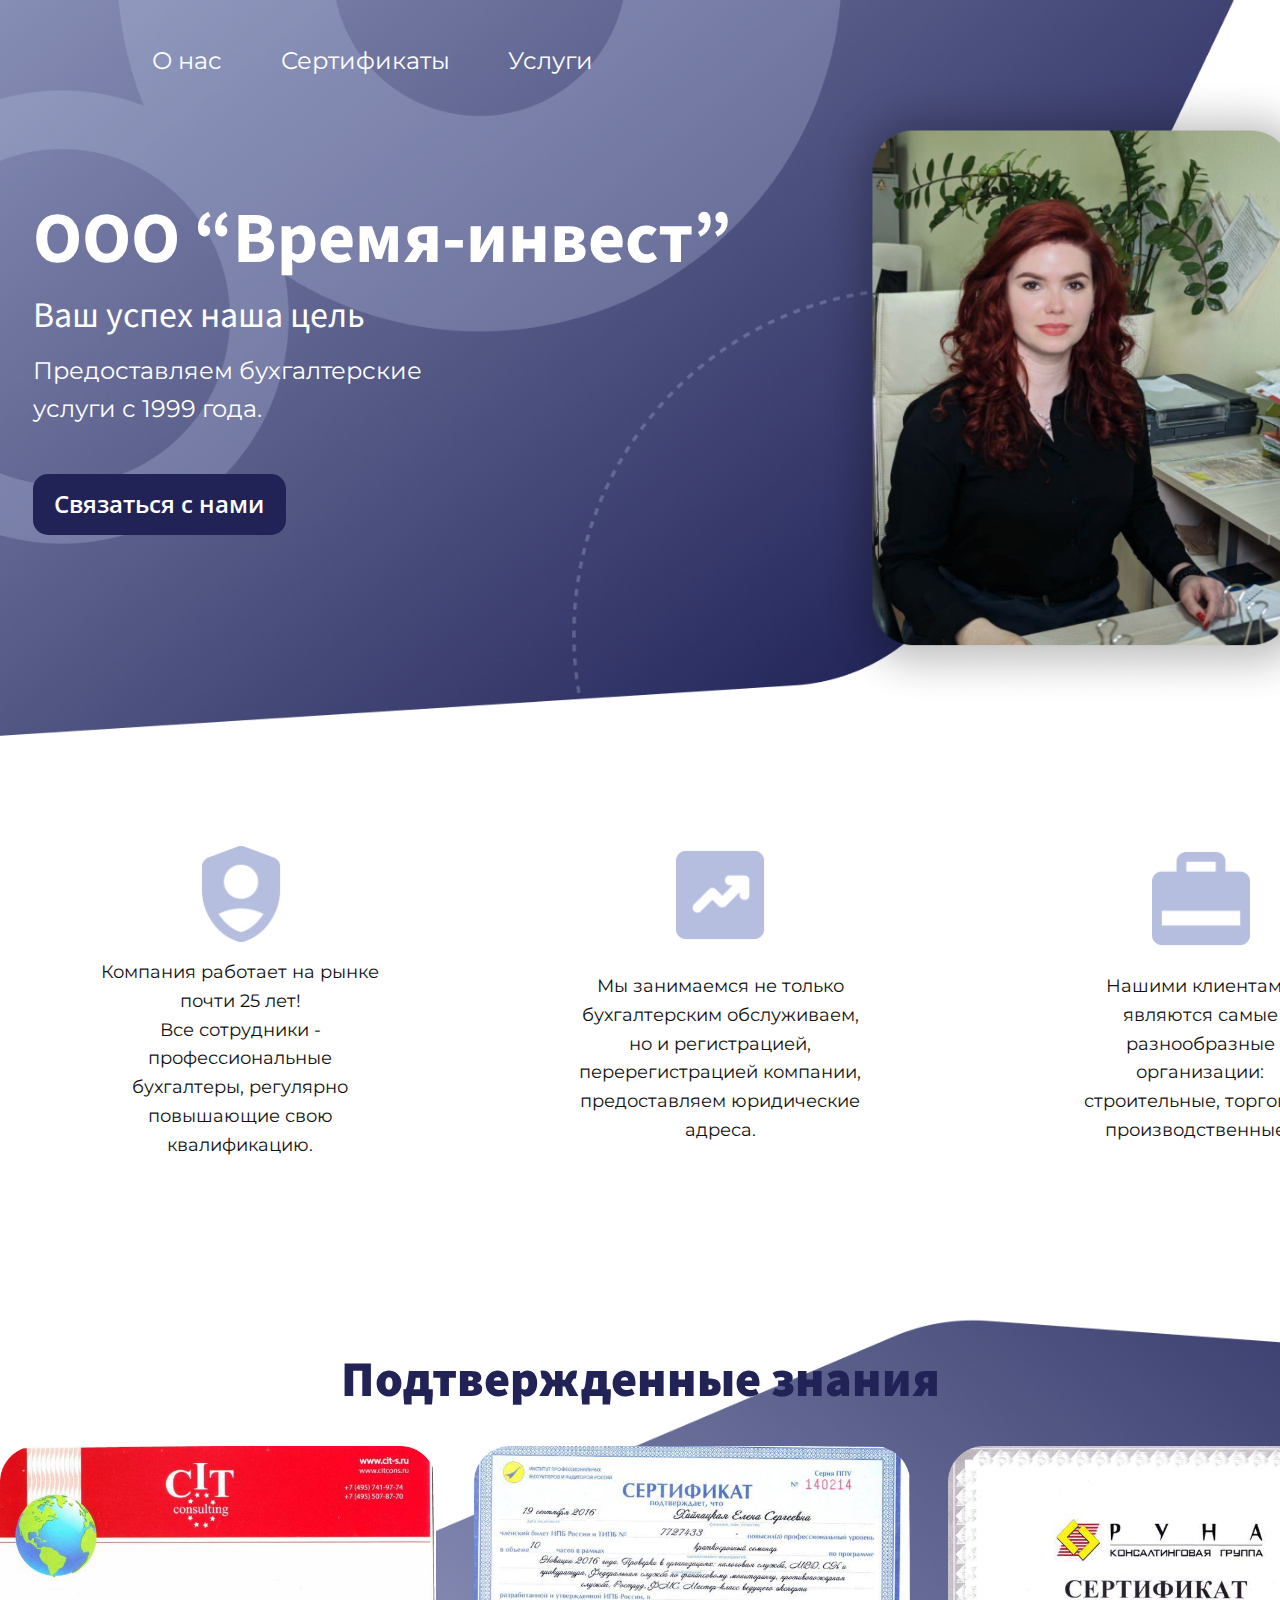
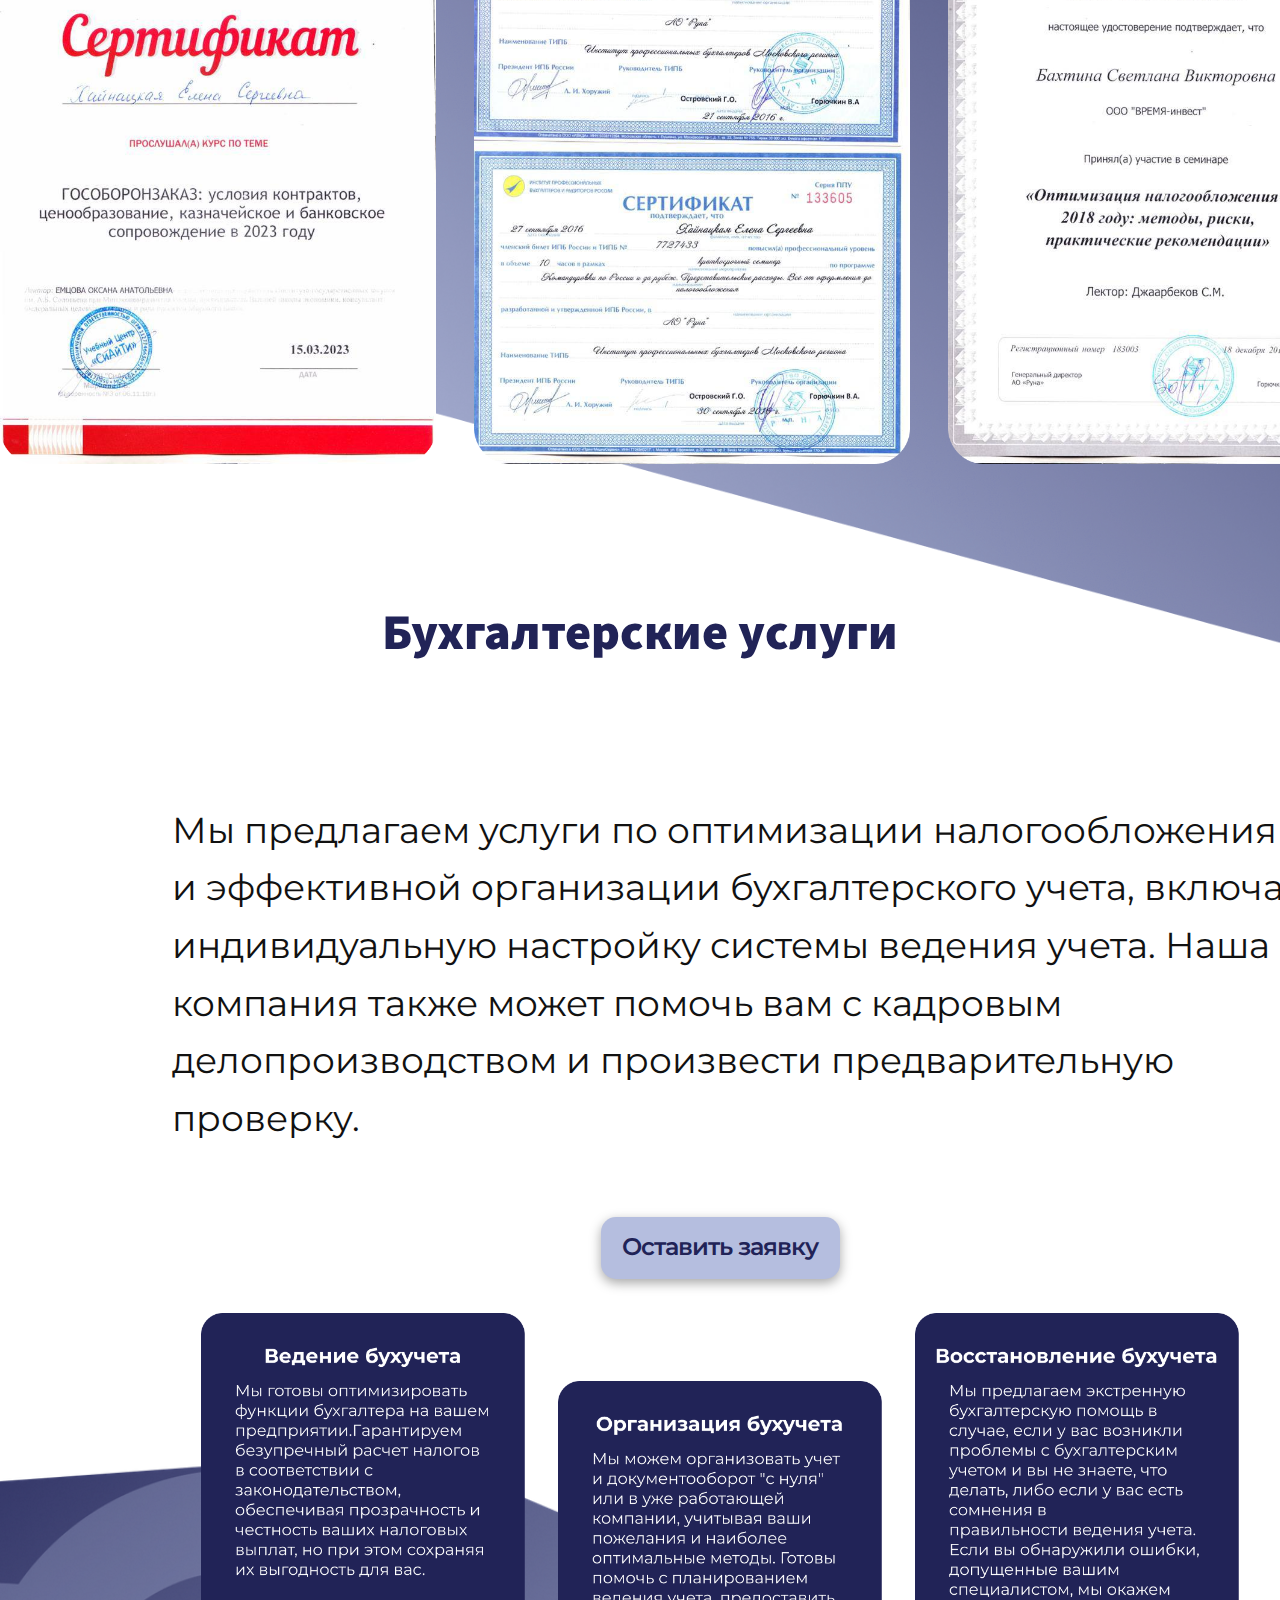
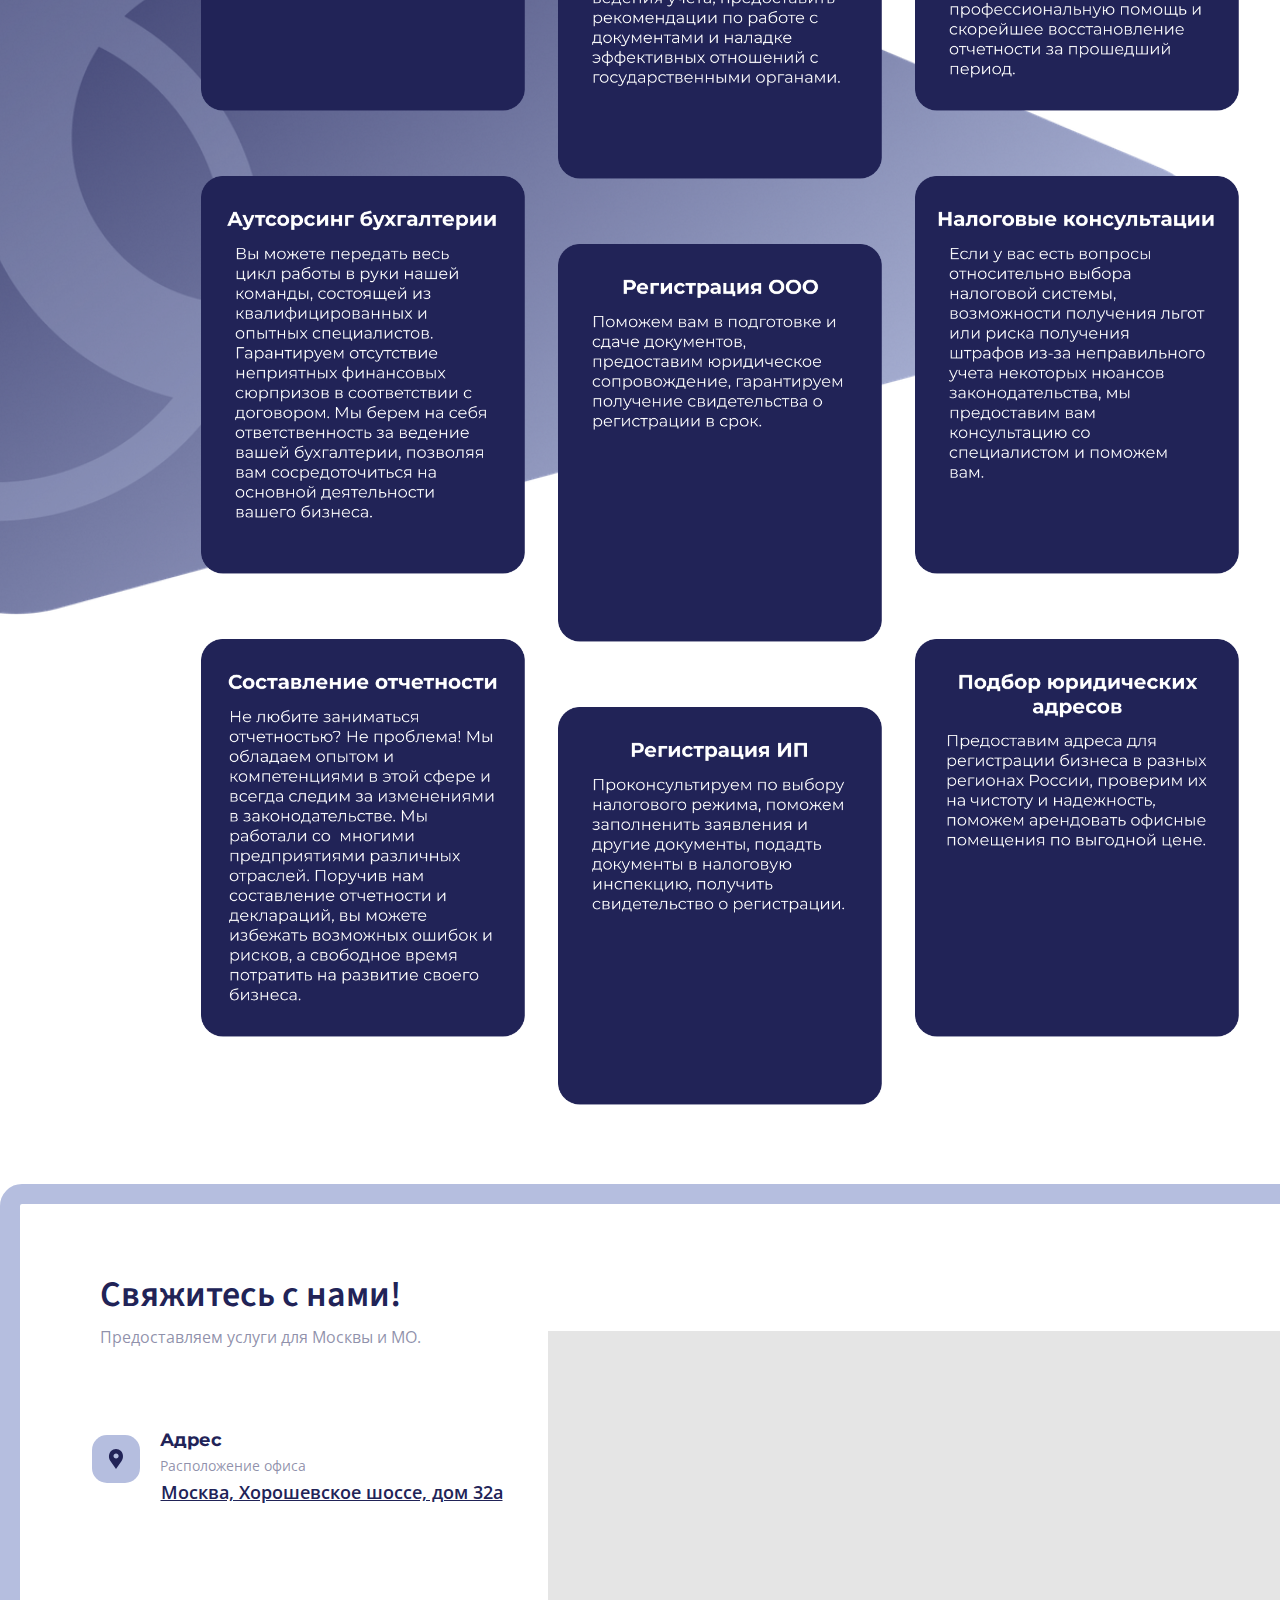
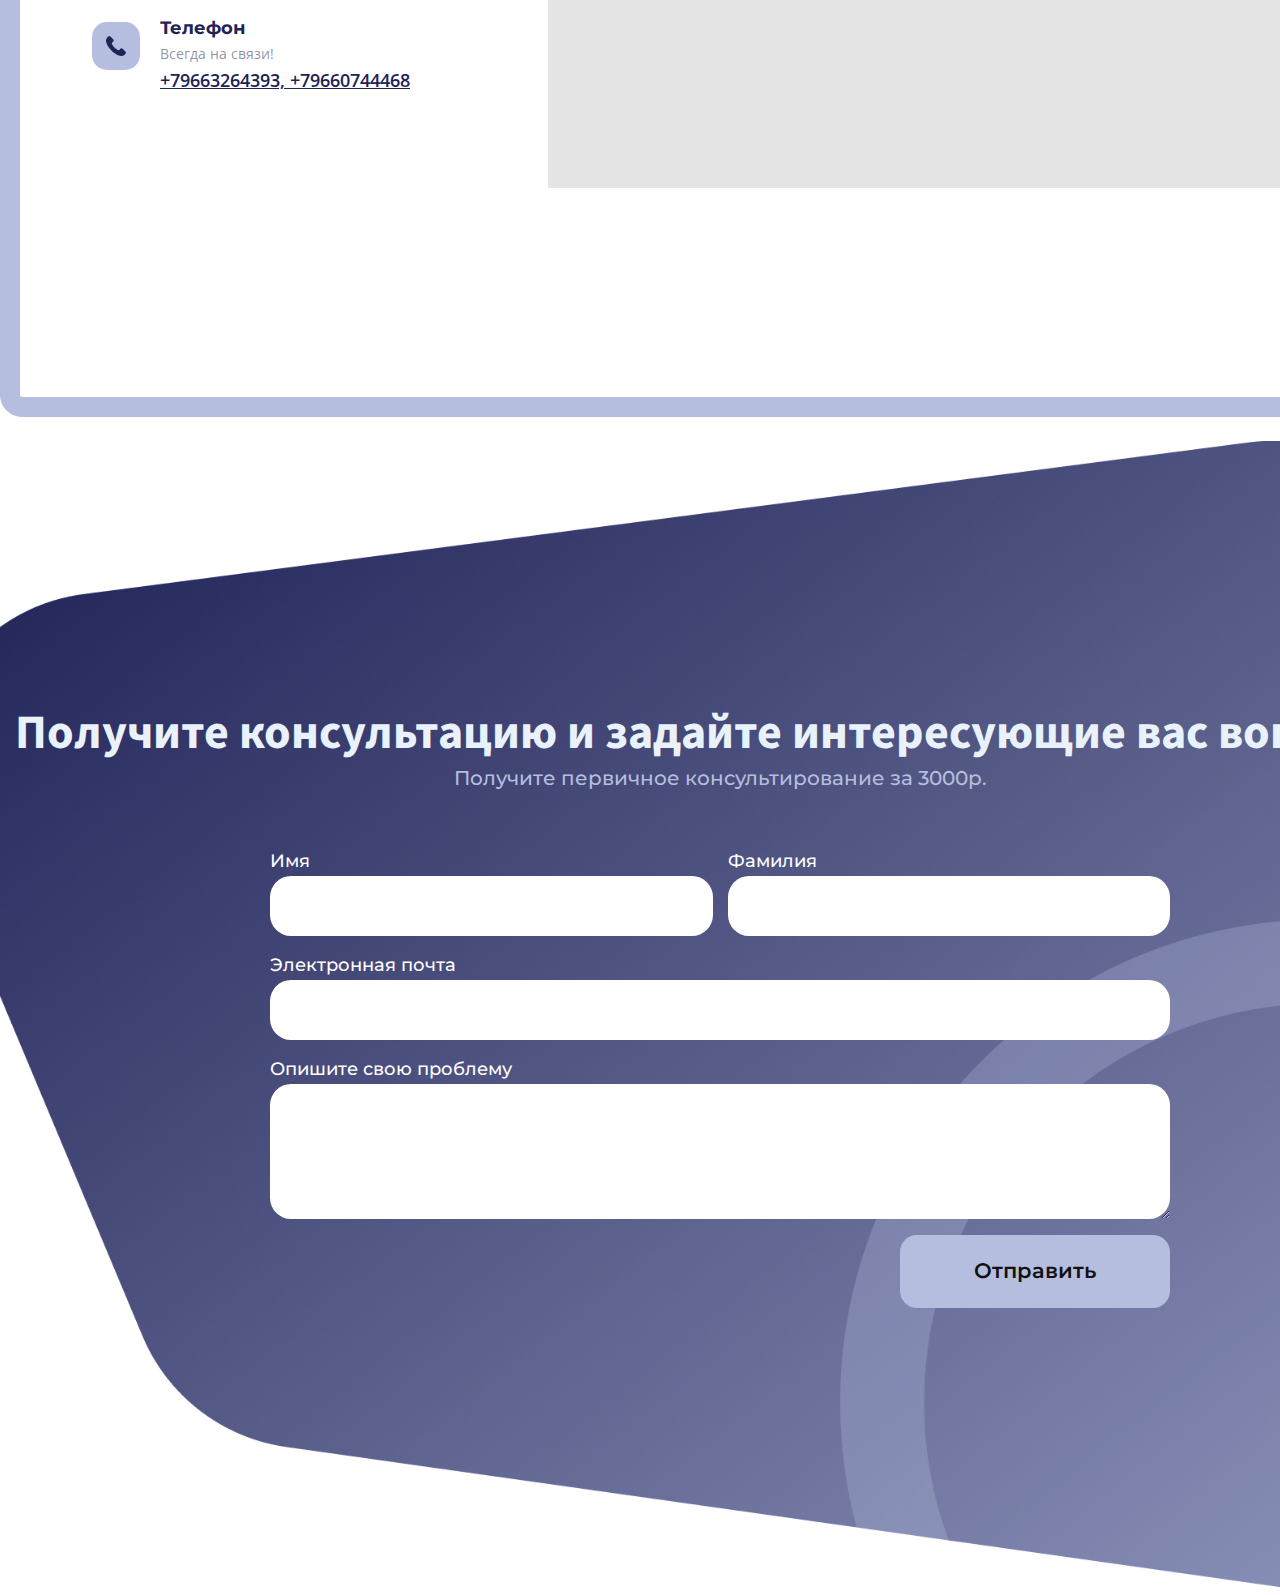
<file: index.html>
<!DOCTYPE html>
<html style="font-size: 16px;" lang="ru"><head>
    <meta name="viewport" content="width=device-width, initial-scale=1.0">
    <meta charset="utf-8">
    <meta name="keywords" content="INTUITIVE">
    <meta name="description" content="">
    <title>ООО  “Время-инвест”</title>
    <link rel="stylesheet" href="nicepage.css" media="screen">
<link rel="stylesheet" href="ООО--“Время-инвест”.css" media="screen">
    <script class="u-script" type="text/javascript" src="jquery.js" defer=""></script>
    <script class="u-script" type="text/javascript" src="nicepage.js" defer=""></script>
    <meta name="generator" content="Nicepage 5.11.4, nicepage.com">
    <meta name="referrer" content="origin">
    <link id="u-theme-google-font" rel="stylesheet" href="https://fonts.googleapis.com/css?family=Roboto:100,100i,300,300i,400,400i,500,500i,700,700i,900,900i|Open+Sans:300,300i,400,400i,500,500i,600,600i,700,700i,800,800i">
    <link id="u-page-google-font" rel="stylesheet" href="https://fonts.googleapis.com/css?family=Source+Sans+Pro:200,200i,300,300i,400,400i,600,600i,700,700i,900,900i|Montserrat:100,100i,200,200i,300,300i,400,400i,500,500i,600,600i,700,700i,800,800i,900,900i">
    
    
    
    
    
    
    <script type="application/ld+json">{
		"@context": "http://schema.org",
		"@type": "Organization",
		"name": ""
}</script>
    <meta name="theme-color" content="#478ac9">
    <meta property="og:title" content="ООО  “Время-инвест”">
    <meta property="og:type" content="website">
  <meta data-intl-tel-input-cdn-path="intlTelInput/"></head>
  <body data-home-page="ООО--“Время-инвест”.html" data-home-page-title="ООО  “Время-инвест”" class="u-body u-overlap u-overlap-transparent u-xl-mode" data-lang="ru"><header class="u-clearfix u-header u-valign-middle-xs" id="sec-06a3"><div class="u-clearfix u-sheet u-sheet-1">
        <p class="u-align-center u-text u-text-body-alt-color u-text-default u-text-1">
          <a class="u-active-none u-border-none u-btn u-button-link u-button-style u-custom-font u-font-montserrat u-hover-none u-none u-text-body-alt-color u-btn-1" data-href="ООО--“Время-инвест”.html#sec-7e02">Сертификаты</a>
        </p>
        <p class="u-align-center u-text u-text-body-alt-color u-text-default u-text-2">
          <a class="u-active-none u-border-none u-btn u-button-link u-button-style u-custom-font u-font-montserrat u-hover-none u-none u-text-body-alt-color u-btn-2" data-href="ООО--“Время-инвест”.html#sec-7119">О нас</a>
        </p>
        <p class="u-align-center u-text u-text-body-alt-color u-text-default u-text-3">
          <a class="u-active-none u-border-none u-btn u-button-link u-button-style u-custom-font u-font-montserrat u-hover-none u-none u-text-white u-btn-3" data-href="ООО--“Время-инвест”.html#sec-0be7">Услуги</a>
        </p>
      </div></header>
    <section class="u-clearfix u-image u-section-1" id="sec-3e13" data-image-width="1920" data-image-height="860">
      <div class="u-clearfix u-sheet u-sheet-1">
        <div class="u-align-center u-clearfix u-expanded-width-lg u-expanded-width-md u-expanded-width-sm u-expanded-width-xs u-gutter-0 u-layout-wrap u-layout-wrap-1">
          <div class="u-layout">
            <div class="u-layout-row">
              <div class="u-container-style u-layout-cell u-size-34 u-layout-cell-1">
                <div class="u-container-layout u-valign-middle-xl u-valign-top-sm u-container-layout-1">
                  <div class="u-clearfix u-container-align-center-xs u-group-elements u-group-elements-1">
                    <p class="u-align-center-xs u-align-left-lg u-align-left-md u-align-left-sm u-align-left-xl u-custom-font u-font-source-sans-pro u-text u-text-body-alt-color u-text-1"> ООО  “Время-​инвест”</p>
                    <p class="u-align-center-xs u-align-left-lg u-align-left-md u-align-left-sm u-align-left-xl u-custom-font u-font-source-sans-pro u-text u-text-body-alt-color u-text-2">Ваш успех наша цель</p>
                    <h1 class="u-align-center-xs u-align-left-lg u-align-left-md u-align-left-sm u-align-left-xl u-custom-font u-font-montserrat u-text u-text-body-alt-color u-text-3"> Предоставляем&nbsp;бухгалтерские услуги с 1999 года.</h1>
                    <a href="ООО--“Время-инвест”.html#sec-3b2f" class="u-align-center-xs u-align-left-lg u-align-left-md u-align-left-sm u-align-left-xl u-border-none u-btn u-btn-round u-button-style u-custom-color-1 u-radius-15 u-btn-1"> Связаться с нами</a>
                  </div>
                </div>
              </div>
              <div class="u-container-style u-layout-cell u-size-26 u-layout-cell-2">
                <div class="u-container-layout u-container-layout-2">
                  <img class="u-align-center-lg u-align-center-md u-align-center-sm u-align-center-xs u-expanded-width-sm u-expanded-width-xs u-hidden-sm u-hidden-xs u-image u-image-default u-image-1" src="images/Group134.png" alt="" data-image-width="761" data-image-height="686">
                </div>
              </div>
            </div>
          </div>
        </div>
      </div>
    </section>
    <section class="u-clearfix u-section-2" id="sec-7119">
      <div class="u-clearfix u-sheet u-valign-middle-lg u-valign-middle-md u-valign-middle-sm u-valign-middle-xs u-sheet-1">
        <div class="u-clearfix u-expanded-width-lg u-expanded-width-md u-expanded-width-sm u-expanded-width-xs u-layout-wrap u-layout-wrap-1">
          <div class="u-layout">
            <div class="u-layout-row">
              <div class="u-container-style u-layout-cell u-size-20 u-layout-cell-1">
                <div class="u-container-layout u-valign-bottom-lg u-valign-bottom-md u-valign-bottom-sm u-valign-bottom-xs u-container-layout-1">
                  <img class="u-align-center u-image u-image-default u-preserve-proportions u-image-1" src="images/Group114.png" alt="" data-image-width="150" data-image-height="150">
                  <p class="u-align-center u-custom-font u-custom-item u-font-montserrat u-text u-text-1"> Компания работает на рынке почти 25 лет! <br>Все сотрудники - профессиональные бухгалтеры, регулярно повышающие свою квалификацию.
                  </p>
                </div>
              </div>
              <div class="u-container-style u-layout-cell u-size-20 u-layout-cell-2">
                <div class="u-container-layout u-valign-bottom-lg u-valign-top-md u-valign-top-sm u-valign-top-xs u-container-layout-2">
                  <img class="u-align-center u-image u-image-default u-preserve-proportions u-image-2" src="images/Group113.png" alt="" data-image-width="150" data-image-height="150">
                  <p class="u-align-center u-custom-font u-custom-item u-font-montserrat u-text u-text-2"> Мы занимаемся не только бухгалтерским обслуживаем, но и регистрацией, перерегистрацией компании, предоставляем юридические адреса.</p>
                </div>
              </div>
              <div class="u-container-style u-layout-cell u-size-20 u-layout-cell-3">
                <div class="u-container-layout u-valign-top-md u-valign-top-sm u-valign-top-xs u-container-layout-3">
                  <img class="u-align-center u-image u-image-default u-preserve-proportions u-image-3" src="images/Group112.png" alt="" data-image-width="150" data-image-height="150">
                  <p class="u-align-center u-custom-font u-custom-item u-font-montserrat u-text u-text-3"> Нашими клиентами являются самые разнообразные организации: строительные, торговые, производственные.&nbsp;</p>
                </div>
              </div>
            </div>
          </div>
        </div>
      </div>
    </section>
    <section class="u-clearfix u-image u-valign-bottom-lg u-valign-bottom-md u-valign-bottom-sm u-valign-bottom-xl u-section-3" id="sec-7e02" data-image-width="1920" data-image-height="1077">
      <p class="u-align-center u-custom-font u-font-source-sans-pro u-text u-text-custom-color-1 u-text-default u-text-1"> Подтвержденные знания</p>
      <div class="u-gallery u-layout-horizontal u-no-transition u-show-text-none u-width-fixed u-gallery-1" id="carousel-b4fa">
        <div class="u-gallery-inner u-gallery-inner-1" role="listbox"><div class="u-gallery-item u-shape-rectangle u-gallery-item-1"><div class="u-back-slide" data-image-width="724" data-image-height="1024"><img class="u-back-image u-back-image-1" src="images/msg904025805-202514new.png">
</div><div class="u-align-center u-container-align-center u-over-slide u-over-slide-1"></div>
</div><div class="u-gallery-item u-shape-rectangle u-gallery-item-2"><div class="u-back-slide" data-image-width="724" data-image-height="1024"><img class="u-back-image u-back-image-2" src="images/msg904025805-202513new.png">
</div><div class="u-align-center u-container-align-center u-over-slide u-over-slide-2"></div>
</div><div class="u-gallery-item u-shape-rectangle u-gallery-item-3"><div class="u-back-slide" data-image-width="724" data-image-height="1024"><img class="u-back-image u-back-image-3" src="images/msg904025805-202519new.png">
</div><div class="u-align-center u-container-align-center u-over-slide u-over-slide-3"></div>
</div><div class="u-gallery-item u-shape-rectangle u-gallery-item-4"><div class="u-back-slide" data-image-width="724" data-image-height="1024"><img class="u-back-image u-back-image-4" src="images/msg904025805-202517new.png">
</div><div class="u-align-center u-container-align-center u-over-slide u-over-slide-4"></div>
</div><div class="u-gallery-item u-shape-rectangle u-gallery-item-5"><div class="u-back-slide" data-image-width="724" data-image-height="1024"><img class="u-back-image u-back-image-5" src="images/msg904025805-202516new.png">
</div><div class="u-align-center u-container-align-center u-over-slide u-over-slide-5"></div>
</div><div class="u-gallery-item u-shape-rectangle u-gallery-item-6"><div class="u-back-slide" data-image-width="724" data-image-height="1024"><img class="u-back-image u-back-image-6" src="images/msg904025805-202515new.png">
</div><div class="u-align-center u-container-align-center u-over-slide u-over-slide-6"></div>
</div><div class="u-gallery-item u-shape-rectangle u-gallery-item-7"><div class="u-back-slide" data-image-width="724" data-image-height="1024"><img class="u-back-image u-back-image-7" src="images/msg904025805-202518new.png">
</div><div class="u-align-center u-container-align-center u-over-slide u-over-slide-7"></div>
</div></div>
        <a class="u-absolute-vcenter u-gallery-nav u-gallery-nav-prev u-opacity u-opacity-70 u-spacing-10 u-text-body-color u-gallery-nav-1" href="#" role="button">
          <span aria-hidden="true">
            <svg viewBox="0 0 256 256"><g><polygon points="207.093,30.187 176.907,0 48.907,128 176.907,256 207.093,225.813 109.28,128"></polygon>
</g></svg>
          </span>
          <span class="sr-only">
            <svg viewBox="0 0 256 256"><g><polygon points="207.093,30.187 176.907,0 48.907,128 176.907,256 207.093,225.813 109.28,128"></polygon>
</g></svg>
          </span>
        </a>
        <a class="u-absolute-vcenter u-gallery-nav u-gallery-nav-next u-opacity u-opacity-70 u-spacing-10 u-text-body-color u-gallery-nav-2" href="#" role="button">
          <span aria-hidden="true">
            <svg viewBox="0 0 306 306"><g id="chevron-right"><polygon points="94.35,0 58.65,35.7 175.95,153 58.65,270.3 94.35,306 247.35,153"></polygon>
</g></svg>
          </span>
          <span class="sr-only">
            <svg viewBox="0 0 306 306"><g id="chevron-right"><polygon points="94.35,0 58.65,35.7 175.95,153 58.65,270.3 94.35,306 247.35,153"></polygon>
</g></svg>
          </span>
        </a>
      </div>
      <div class="u-gallery-item u-gallery-item-8">
        <div class="u-back-slide" data-image-width="1920" data-image-height="1506"></div>
        <div class="u-align-center u-container-align-center u-over-slide u-over-slide-8"></div>
      </div>
      <p class="u-align-center u-custom-font u-font-source-sans-pro u-text u-text-custom-color-1 u-text-default u-text-2"> Бухгалтерские услуги</p>
    </section>
    <section class="u-clearfix u-image u-section-4" id="sec-0be7" data-image-width="1920" data-image-height="2856">
      <div class="u-clearfix u-sheet u-sheet-1">
        <p class="u-align-left u-custom-font u-font-montserrat u-text u-text-1"> Мы предлагаем услуги по оптимизации налогообложения и эффективной организации бухгалтерского учета, включая индивидуальную настройку системы ведения учета. Наша компания также может помочь вам с кадровым делопроизводством и произвести предварительную проверку.</p>
        <a href="ООО--“Время-инвест”.html#sec-8594" class="u-align-left u-border-none u-btn u-btn-round u-button-style u-custom-color-5 u-custom-font u-font-montserrat u-radius-15 u-text-custom-color-4 u-btn-1">Оставить заявку</a>
        <div class="u-expanded-width-xs u-gallery u-layout-grid u-lightbox u-no-transition u-show-text-none u-gallery-1">
          <div class="u-gallery-inner u-gallery-inner-1">
            <div class="u-gallery-item">
              <div class="u-back-slide" data-image-width="554" data-image-height="681">
                <img class="u-back-image u-expanded" src="images/Group1341.png">
              </div>
              <div class="u-over-slide u-shading u-over-slide-1"></div>
            </div>
            <div class="u-gallery-item">
              <div class="u-back-slide" data-image-width="554" data-image-height="681">
                <img class="u-back-image u-expanded" src="images/Group1352.png">
              </div>
              <div class="u-over-slide u-shading u-over-slide-2"></div>
            </div>
            <div class="u-gallery-item">
              <div class="u-back-slide" data-image-width="554" data-image-height="681">
                <img class="u-back-image u-expanded" src="images/Group136.png">
              </div>
              <div class="u-over-slide u-shading u-over-slide-3"></div>
            </div>
          </div>
        </div>
        <div class="u-expanded-width-xs u-gallery u-layout-grid u-lightbox u-no-transition u-show-text-none u-gallery-2">
          <div class="u-gallery-inner u-gallery-inner-2">
            <div class="u-gallery-item">
              <div class="u-back-slide" data-image-width="554" data-image-height="681">
                <img class="u-back-image u-expanded" src="images/Group1311.png">
              </div>
              <div class="u-over-slide u-shading u-over-slide-4"></div>
            </div>
            <div class="u-gallery-item">
              <div class="u-back-slide" data-image-width="554" data-image-height="681">
                <img class="u-back-image u-expanded" src="images/Group132.png">
              </div>
              <div class="u-over-slide u-shading u-over-slide-5"></div>
            </div>
            <div class="u-gallery-item">
              <div class="u-back-slide" data-image-width="554" data-image-height="681">
                <img class="u-back-image u-expanded" src="images/Group1331.png">
              </div>
              <div class="u-over-slide u-shading u-over-slide-6"></div>
            </div>
          </div>
        </div>
        <div class="u-expanded-width-xs u-gallery u-layout-grid u-lightbox u-no-transition u-show-text-none u-gallery-3">
          <div class="u-gallery-inner u-gallery-inner-3">
            <div class="u-gallery-item">
              <div class="u-back-slide" data-image-width="554" data-image-height="681">
                <img class="u-back-image u-expanded" src="images/Group137.png">
              </div>
              <div class="u-over-slide u-shading u-over-slide-7"></div>
            </div>
            <div class="u-gallery-item">
              <div class="u-back-slide" data-image-width="554" data-image-height="681">
                <img class="u-back-image u-expanded" src="images/Group138.png">
              </div>
              <div class="u-over-slide u-shading u-over-slide-8"></div>
            </div>
            <div class="u-gallery-item">
              <div class="u-back-slide" data-image-width="554" data-image-height="681">
                <img class="u-back-image u-expanded" src="images/Group139.png">
              </div>
              <div class="u-over-slide u-shading u-over-slide-9"></div>
            </div>
          </div>
        </div>
      </div>
    </section>
    <section class="u-clearfix u-section-5" id="sec-3b2f">
      <div class="u-clearfix u-sheet u-valign-middle-sm u-sheet-1">
        <div class="u-align-center-xl u-border-20 u-border-custom-color-5 u-container-style u-expanded-width u-group u-radius-22 u-shape-round u-white u-group-1">
          <div class="u-container-layout u-container-layout-1">
            <h4 class="u-align-center u-custom-font u-font-source-sans-pro u-text u-text-custom-color-1 u-text-default u-text-1"> Свяжитесь с нами!</h4>
            <p class="u-align-center u-text u-text-custom-color-3 u-text-default u-text-2"> Предоставляем услуги для Москвы и МО. </p>
            <p class="u-align-center u-text u-text-default u-text-3">
              <span class="u-text-custom-color-1">
                <span class="u-text-custom-color-3"></span>
              </span>
            </p>
            <div class="u-grey-10 u-hidden-xs u-map u-map-1">
              <div class="embed-responsive">
                <iframe class="embed-responsive-item" src="https://maps.google.com/maps?output=embed&amp;q=125284%2C%20%D0%B3%D0%BE%D1%80%D0%BE%D0%B4%20%D0%9C%D0%BE%D1%81%D0%BA%D0%B2%D0%B0%2C%20%D0%A5%D0%BE%D1%80%D0%BE%D1%88%D1%91%D0%B2%D1%81%D0%BA%D0%BE%D0%B5%20%D1%88%2C%20%D0%B4.%2032%D0%B0&amp;z=18&amp;t=m" data-map="[base64]"></iframe>
              </div>
            </div>
            <div class="u-clearfix u-group-elements u-group-elements-1">
              <p class="u-align-center-lg u-align-center-md u-align-center-sm u-align-center-xl u-align-left-xs u-custom-font u-font-montserrat u-text u-text-custom-color-1 u-text-default u-text-4"> Адрес</p>
              <p class="u-align-center-lg u-align-center-md u-align-center-sm u-align-center-xl u-align-left-xs u-text u-text-custom-color-3 u-text-default u-text-5"> Расположение офиса</p>
              <p class="u-align-center-lg u-align-center-md u-align-center-sm u-align-center-xl u-align-left-xs u-text u-text-custom-color-1 u-text-6"> Москва, Хорошевское шоссе, дом 32а</p>
            </div>
            <div class="u-clearfix u-container-align-left-xs u-group-elements u-group-elements-2">
              <p class="u-align-center-lg u-align-center-md u-align-center-sm u-align-center-xl u-align-left-xs u-custom-font u-font-montserrat u-text u-text-custom-color-1 u-text-default u-text-7"> Телефон</p>
              <p class="u-align-center-lg u-align-center-md u-align-center-sm u-align-center-xl u-align-left-xs u-text u-text-custom-color-3 u-text-default u-text-8"> Всегда на связи!</p>
              <p class="u-align-left u-text u-text-custom-color-1 u-text-9"> +79663264393, +79660744468</p>
            </div>
            <div class="u-container-style u-custom-color-5 u-group u-radius-15 u-shape-round u-group-2">
              <div class="u-container-layout u-container-layout-2">
                <div class="u-clearfix u-group-elements u-group-elements-3">
                  <div class="u-custom-color-2 u-expanded u-preserve-proportions u-radius-10 u-shape u-shape-round u-shape-1"></div>
                </div><span class="u-file-icon u-icon u-text-custom-color-1 u-icon-1"><img src="images/5585562-25acf091.png" alt=""></span>
              </div>
            </div>
            <div class="u-container-style u-custom-color-5 u-group u-radius-15 u-shape-round u-group-3">
              <div class="u-container-layout u-container-layout-3">
                <div class="u-clearfix u-group-elements u-group-elements-4">
                  <div class="u-custom-color-2 u-expanded u-preserve-proportions u-radius-10 u-shape u-shape-round u-shape-2"></div>
                </div><span class="u-icon u-text-custom-color-1 u-icon-2"><svg class="u-svg-link" preserveAspectRatio="xMidYMin slice" viewBox="0 0 54.757 54.757" style=""><use xmlns:xlink="http://www.w3.org/1999/xlink" xlink:href="#svg-841c"></use></svg><svg class="u-svg-content" viewBox="0 0 54.757 54.757" x="0px" y="0px" id="svg-841c" style="enable-background:new 0 0 54.757 54.757;"><path d="M40.94,5.617C37.318,1.995,32.502,0,27.38,0c-5.123,0-9.938,1.995-13.56,5.617c-6.703,6.702-7.536,19.312-1.804,26.952
	L27.38,54.757L42.721,32.6C48.476,24.929,47.643,12.319,40.94,5.617z M27.557,26c-3.859,0-7-3.141-7-7s3.141-7,7-7s7,3.141,7,7
	S31.416,26,27.557,26z"></path></svg></span>
              </div>
            </div>
          </div>
        </div>
      </div>
    </section>
    
    
    <footer class="u-align-center u-clearfix u-footer u-image u-footer" id="sec-8594" data-image-width="1920" data-image-height="1424"><div class="u-clearfix u-sheet u-sheet-1">
        <h4 class="u-align-center u-custom-font u-font-source-sans-pro u-text u-text-palette-1-light-3 u-text-1"> Получите консультацию и задайте интересующие вас вопросы!</h4>
        <p class="u-align-center u-custom-font u-font-montserrat u-small-text u-text u-text-custom-color-5 u-text-variant u-text-2"> Получите первичное консультирование за 3000р.</p>
        <div class="u-align-center u-expanded-width-xs u-form u-form-1">
          <form action="https://forms.nicepagesrv.com/v2/form/process" class="u-clearfix u-form-spacing-15 u-form-vertical u-inner-form" style="padding: 15px;" source="email" name="form">
            <div class="u-form-group u-form-partition-factor-2 u-label-top">
              <label for="email-6797" class="u-custom-font u-font-montserrat u-label u-text-body-alt-color u-label-1">Имя</label>
              <input type="text" id="email-6797" name="name-1" class="u-border-none u-input u-input-rectangle u-radius-21 u-text-body-color u-input-1" required="required">
            </div>
            <div class="u-form-group u-form-name u-form-partition-factor-2 u-label-top">
              <label for="name-6797" class="u-custom-font u-font-montserrat u-label u-text-body-alt-color u-label-2">Фамилия</label>
              <input type="text" id="name-6797" name="lastname" class="u-border-none u-input u-input-rectangle u-radius-21 u-text-body-color u-input-2" required="">
            </div>
            <div class="u-form-email u-form-group u-label-top">
              <label for="message-6797" class="u-custom-font u-font-montserrat u-label u-text-body-alt-color u-label-3">Электронная почта</label>
              <input rows="4" cols="50" id="message-6797" name="email" class="u-border-none u-input u-input-rectangle u-radius-21 u-text-body-color u-input-3" required="required" type="email">
            </div>
            <div class="u-form-group u-form-textarea u-label-top">
              <label for="textarea-bea8" class="u-custom-font u-font-montserrat u-label u-text-body-alt-color u-label-4">Опишите свою проблему</label>
              <textarea rows="4" cols="50" id="textarea-bea8" name="problems" class="u-border-none u-input u-input-rectangle u-radius-21 u-text-body-color u-input-4" required=""></textarea>
            </div>
            <div class="u-align-center-sm u-align-center-xs u-align-right-lg u-align-right-md u-align-right-xl u-form-group u-form-submit u-label-top">
              <a href="#" class="u-border-none u-btn u-btn-round u-btn-submit u-button-style u-custom-color-5 u-custom-font u-font-montserrat u-radius-17 u-text-body-color u-btn-1"> Отправить</a>
              <input type="submit" value="submit" class="u-form-control-hidden">
            </div>
            <div class="u-form-send-message u-form-send-success">Thank you! Your message has been sent.</div>
            <div class="u-form-send-error u-form-send-message">Unable to send your message. Please fix errors then try again.</div>
            <input type="hidden" value="" name="recaptchaResponse">
            <input type="hidden" name="formServices" value="e306b926-4db9-7897-3c7a-443552351d69">
          </form>
        </div>
      </div></footer>
 
  
</body></html>
</file>
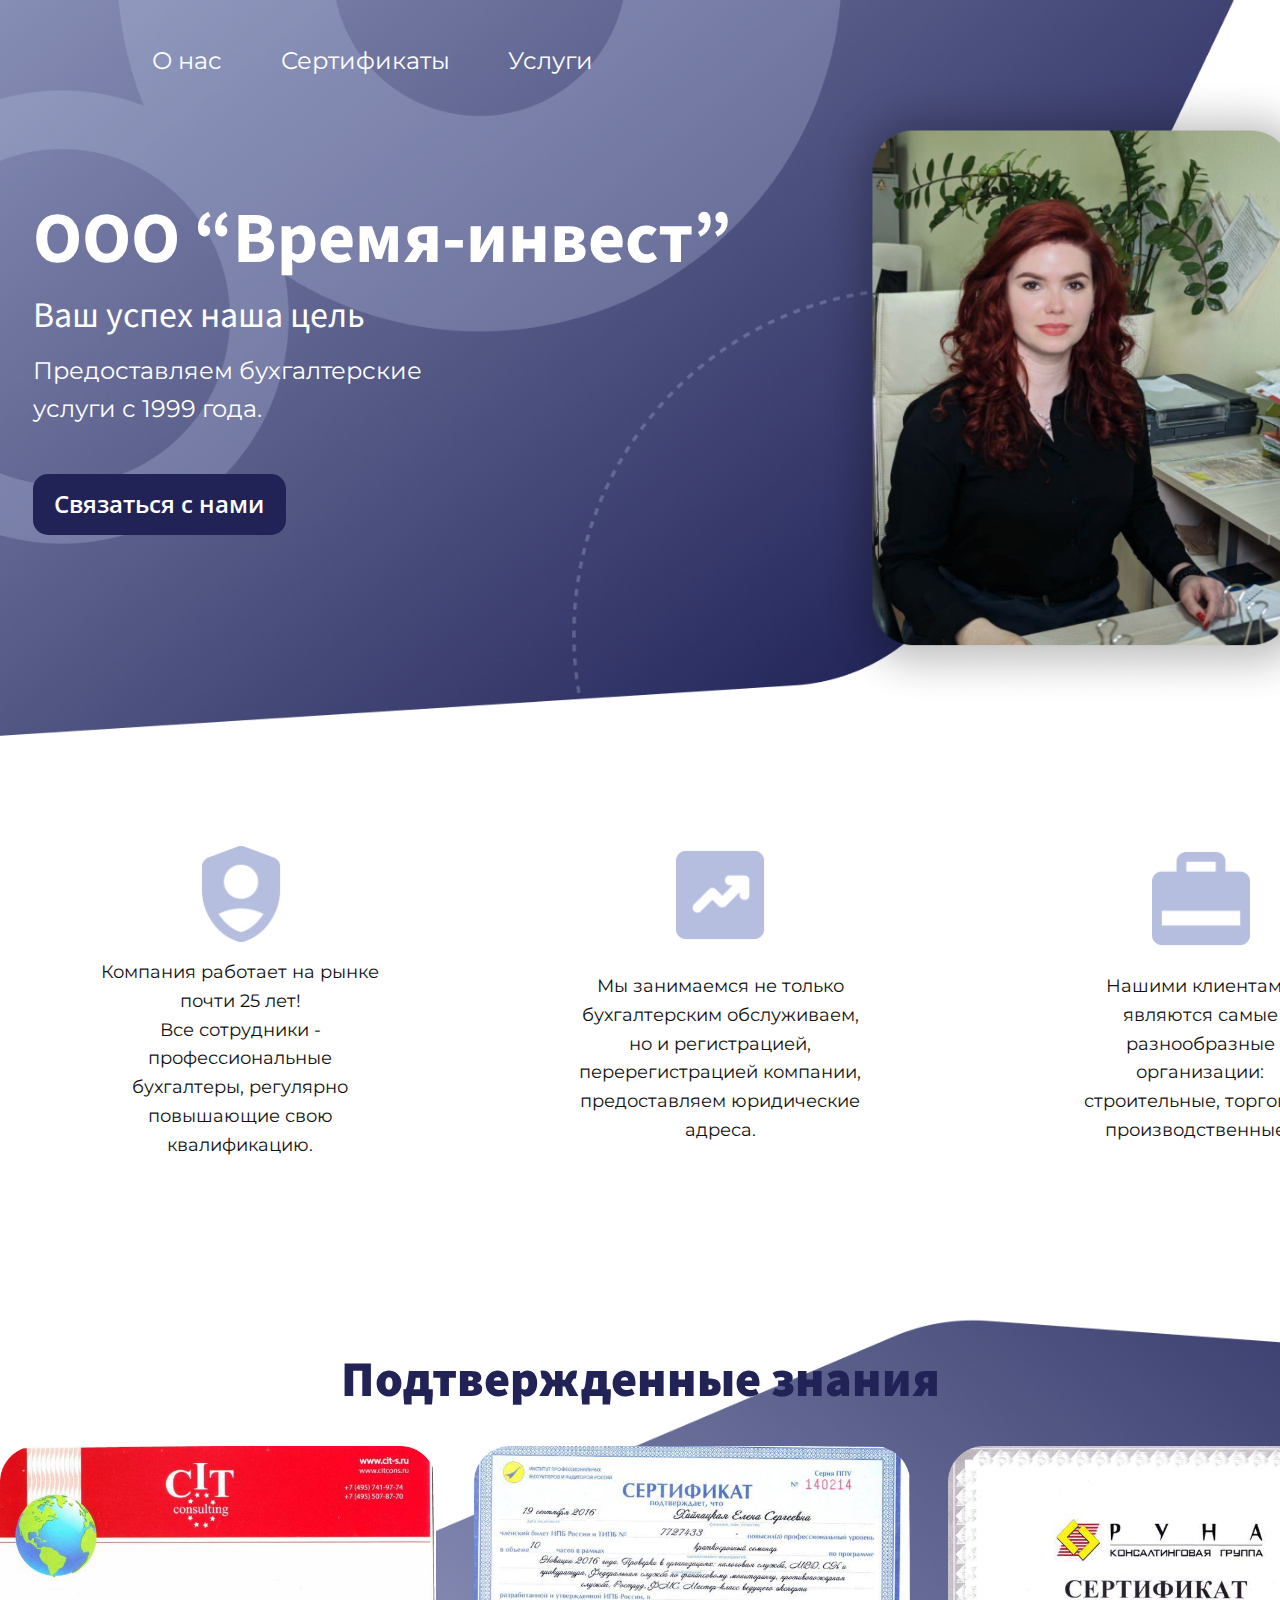
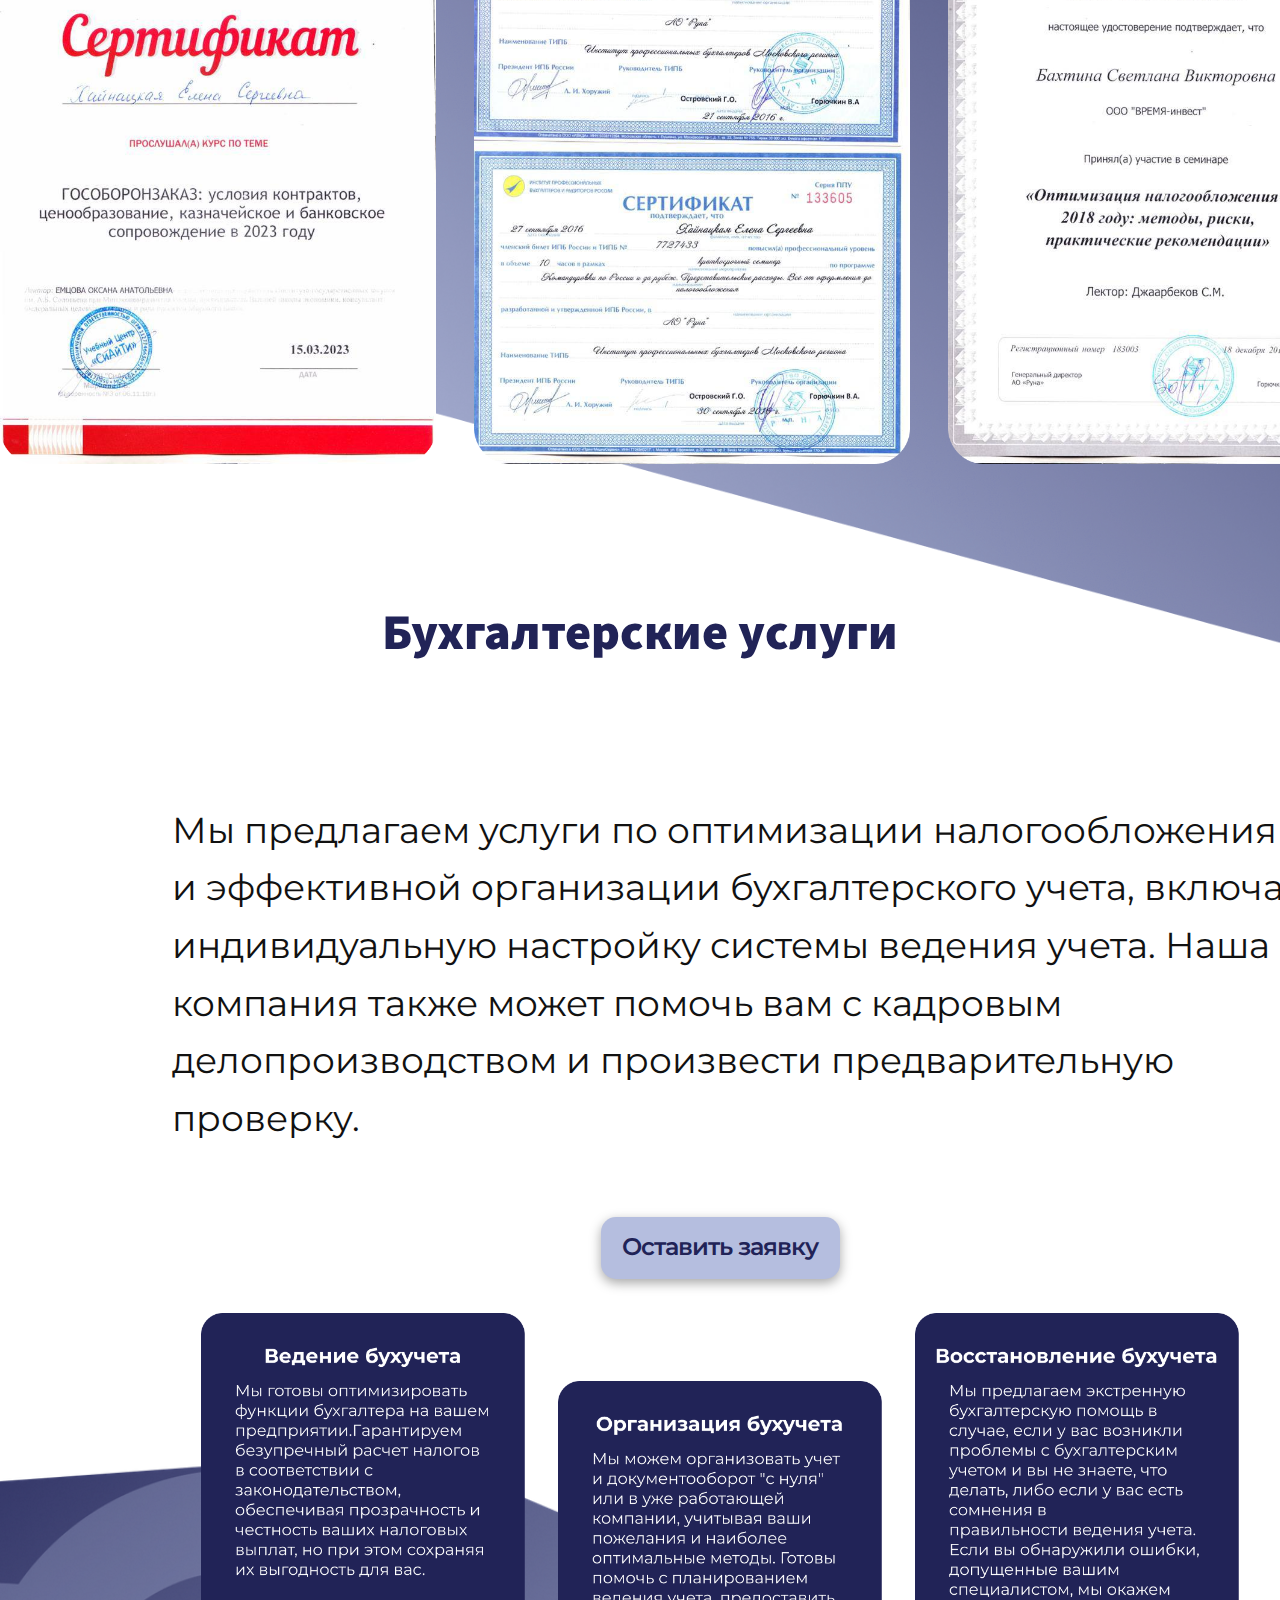
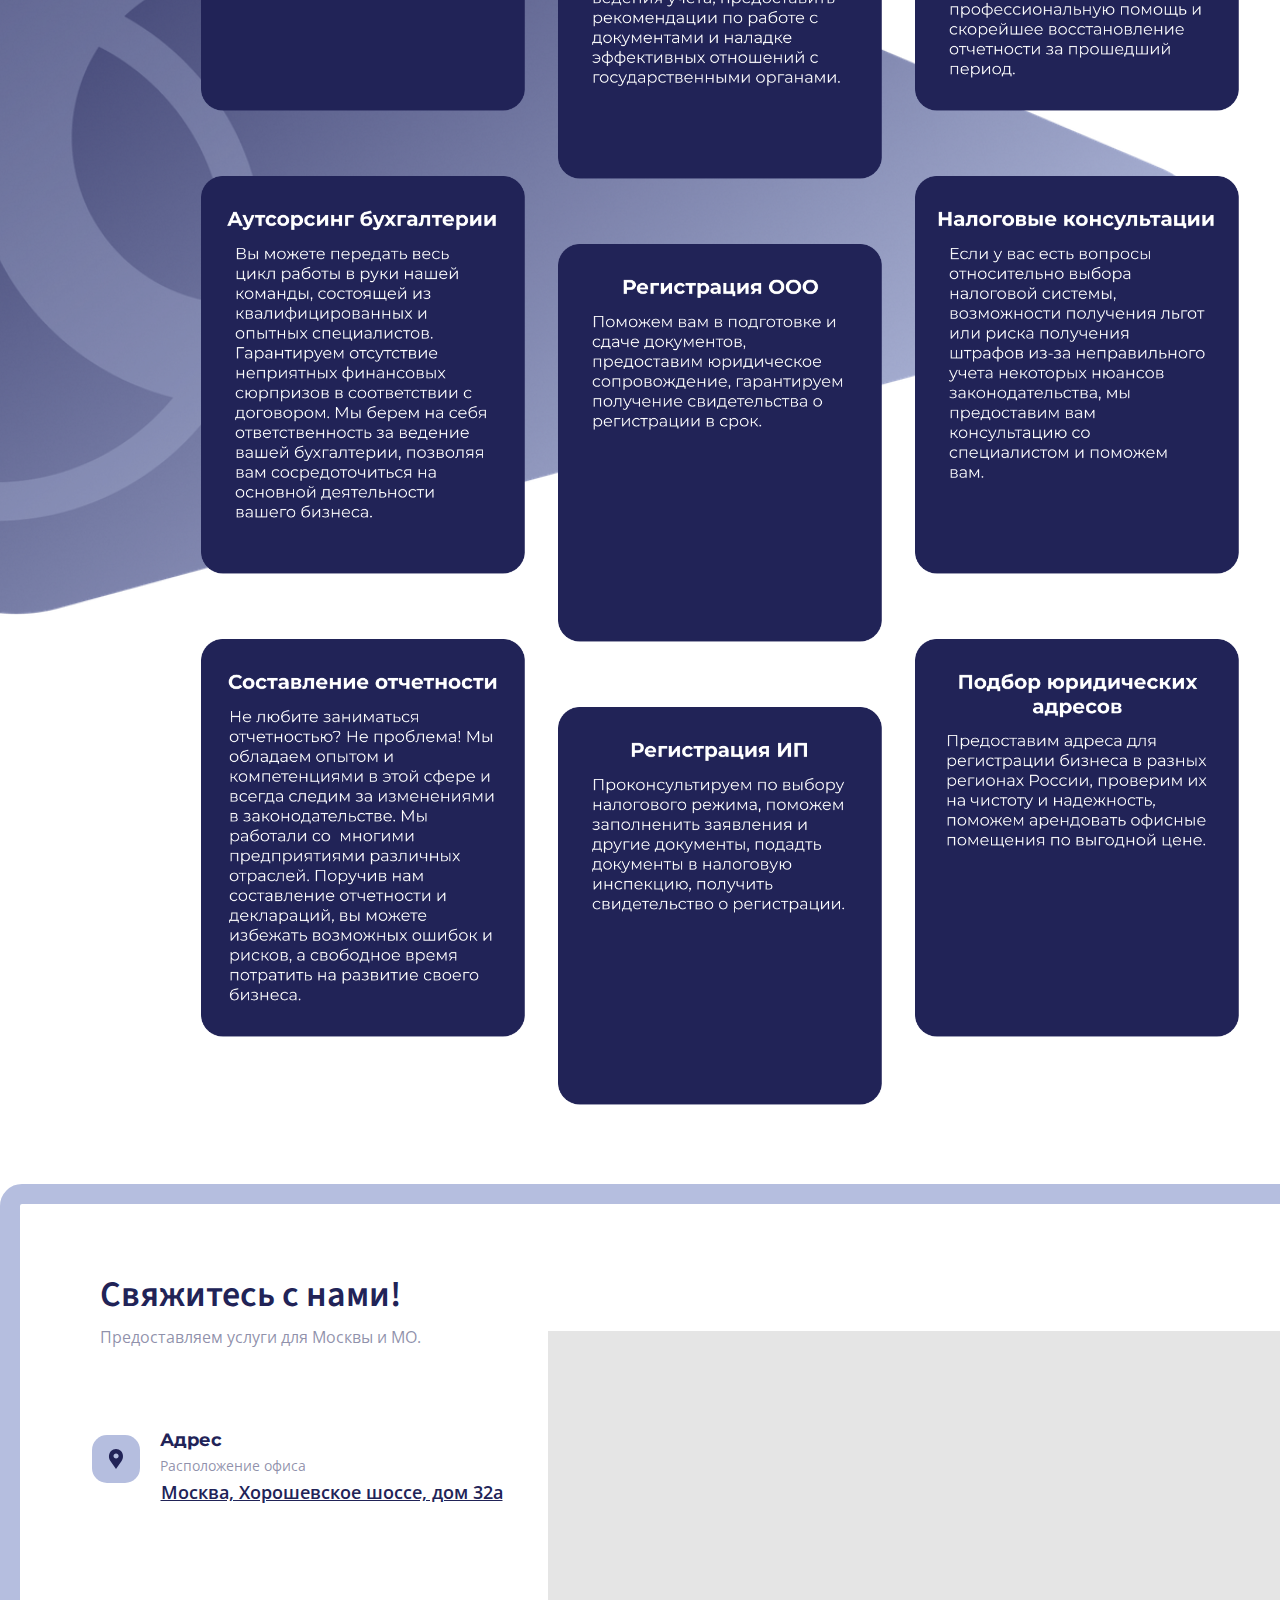
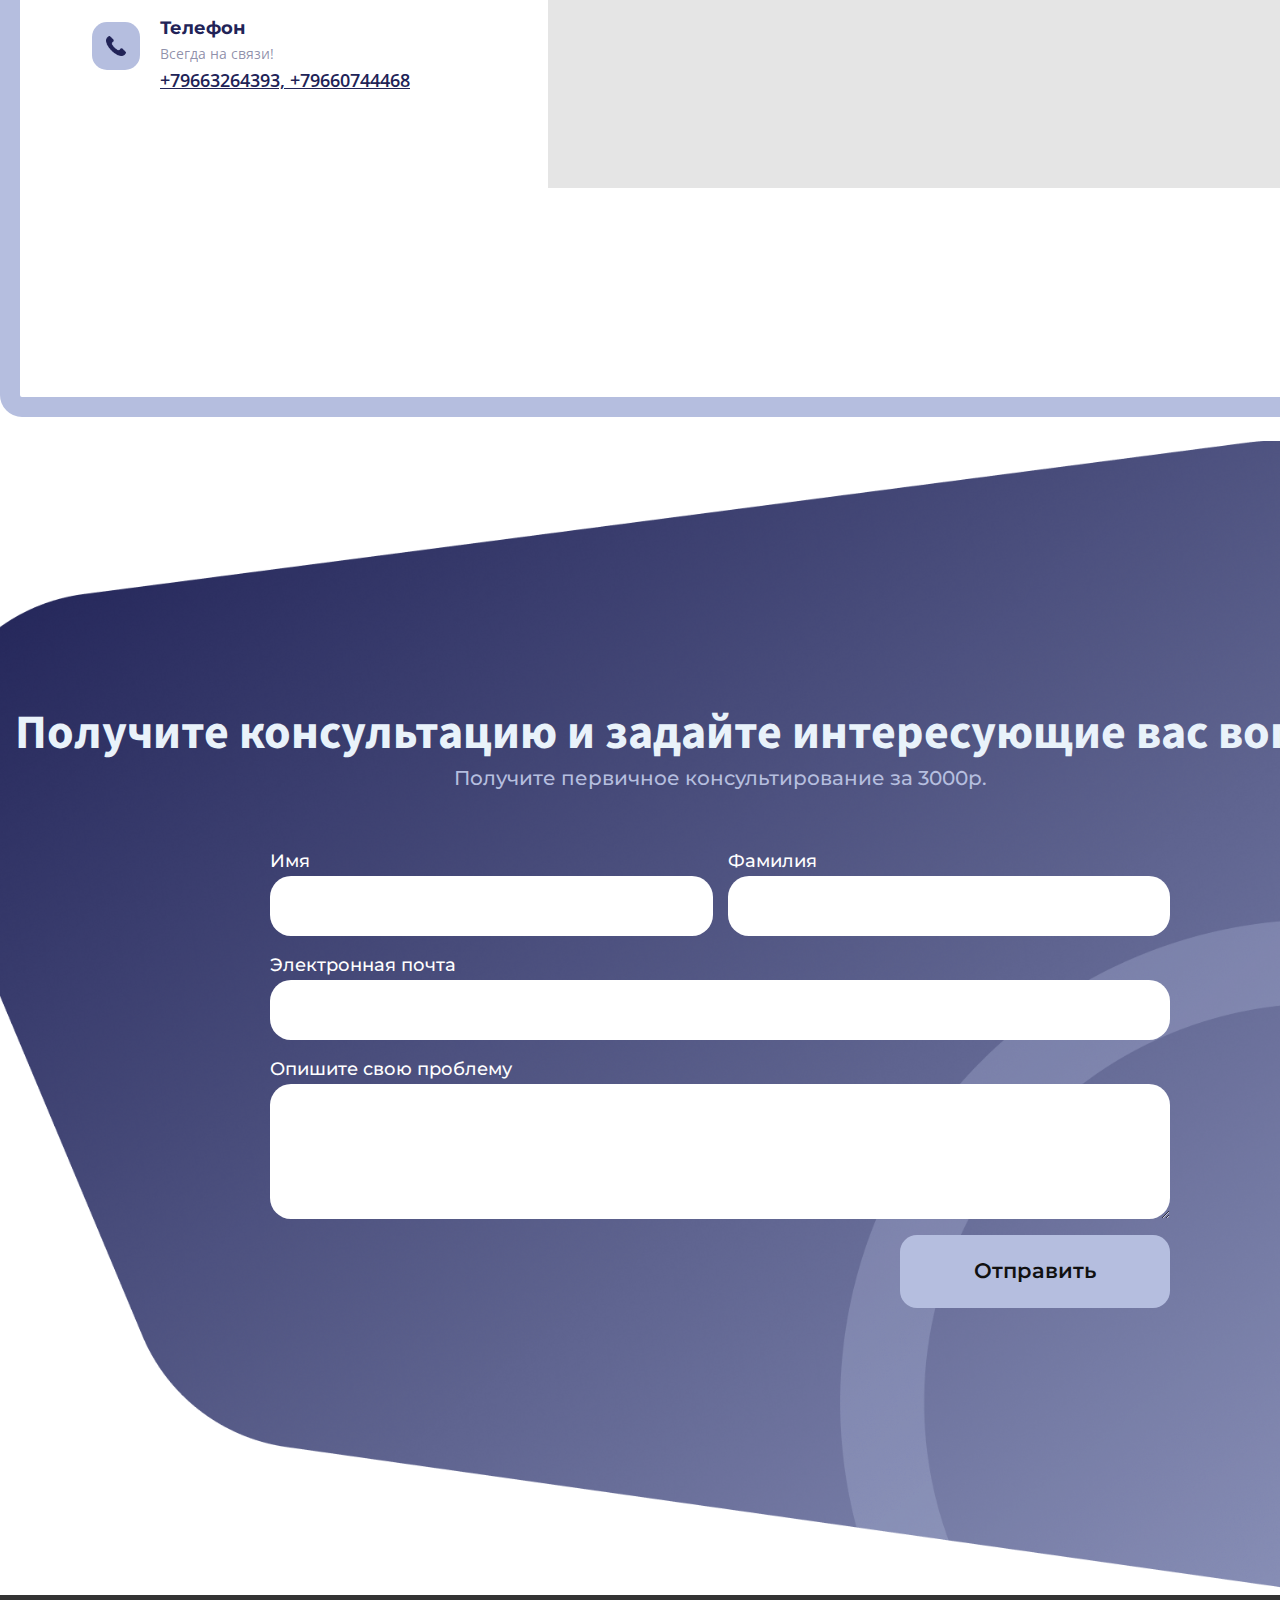
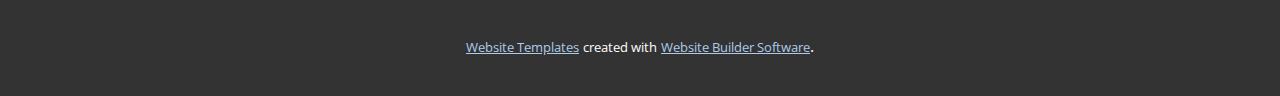
<file: ООО--“Время-инвест”.html>
<!DOCTYPE html>
<html style="font-size: 16px;" lang="ru"><head>
    <meta name="viewport" content="width=device-width, initial-scale=1.0">
    <meta charset="utf-8">
    <meta name="keywords" content="INTUITIVE">
    <meta name="description" content="">
    <title>ООО  “Время-инвест”</title>
    <link rel="stylesheet" href="nicepage.css" media="screen">
<link rel="stylesheet" href="ООО--“Время-инвест”.css" media="screen">
    <script class="u-script" type="text/javascript" src="jquery.js" defer=""></script>
    <script class="u-script" type="text/javascript" src="nicepage.js" defer=""></script>
    <meta name="generator" content="Nicepage 5.11.4, nicepage.com">
    <meta name="referrer" content="origin">
    <link id="u-theme-google-font" rel="stylesheet" href="https://fonts.googleapis.com/css?family=Roboto:100,100i,300,300i,400,400i,500,500i,700,700i,900,900i|Open+Sans:300,300i,400,400i,500,500i,600,600i,700,700i,800,800i">
    <link id="u-page-google-font" rel="stylesheet" href="https://fonts.googleapis.com/css?family=Source+Sans+Pro:200,200i,300,300i,400,400i,600,600i,700,700i,900,900i|Montserrat:100,100i,200,200i,300,300i,400,400i,500,500i,600,600i,700,700i,800,800i,900,900i">
    
    
    
    
    
    
    <script type="application/ld+json">{
		"@context": "http://schema.org",
		"@type": "Organization",
		"name": ""
}</script>
    <meta name="theme-color" content="#478ac9">
    <meta property="og:title" content="ООО  “Время-инвест”">
    <meta property="og:type" content="website">
  <meta data-intl-tel-input-cdn-path="intlTelInput/"></head>
  <body class="u-body u-overlap u-overlap-transparent u-xl-mode" data-lang="ru"><header class="u-clearfix u-header u-valign-middle-xs" id="sec-06a3"><div class="u-clearfix u-sheet u-sheet-1">
        <p class="u-align-center u-text u-text-body-alt-color u-text-default u-text-1">
          <a class="u-active-none u-border-none u-btn u-button-link u-button-style u-custom-font u-font-montserrat u-hover-none u-none u-text-body-alt-color u-btn-1" data-href="ООО--“Время-инвест”.html#sec-7e02">Сертификаты</a>
        </p>
        <p class="u-align-center u-text u-text-body-alt-color u-text-default u-text-2">
          <a class="u-active-none u-border-none u-btn u-button-link u-button-style u-custom-font u-font-montserrat u-hover-none u-none u-text-body-alt-color u-btn-2" data-href="ООО--“Время-инвест”.html#sec-7119">О нас</a>
        </p>
        <p class="u-align-center u-text u-text-body-alt-color u-text-default u-text-3">
          <a class="u-active-none u-border-none u-btn u-button-link u-button-style u-custom-font u-font-montserrat u-hover-none u-none u-text-white u-btn-3" data-href="ООО--“Время-инвест”.html#sec-0be7">Услуги</a>
        </p>
      </div></header>
    <section class="u-clearfix u-image u-section-1" id="sec-3e13" data-image-width="1920" data-image-height="860">
      <div class="u-clearfix u-sheet u-sheet-1">
        <div class="u-align-center u-clearfix u-expanded-width-lg u-expanded-width-md u-expanded-width-sm u-expanded-width-xs u-gutter-0 u-layout-wrap u-layout-wrap-1">
          <div class="u-layout">
            <div class="u-layout-row">
              <div class="u-container-style u-layout-cell u-size-34 u-layout-cell-1">
                <div class="u-container-layout u-valign-middle-xl u-valign-top-sm u-container-layout-1">
                  <div class="u-clearfix u-container-align-center-xs u-group-elements u-group-elements-1">
                    <p class="u-align-center-xs u-align-left-lg u-align-left-md u-align-left-sm u-align-left-xl u-custom-font u-font-source-sans-pro u-text u-text-body-alt-color u-text-1"> ООО  “Время-​инвест”</p>
                    <p class="u-align-center-xs u-align-left-lg u-align-left-md u-align-left-sm u-align-left-xl u-custom-font u-font-source-sans-pro u-text u-text-body-alt-color u-text-2">Ваш успех наша цель</p>
                    <h1 class="u-align-center-xs u-align-left-lg u-align-left-md u-align-left-sm u-align-left-xl u-custom-font u-font-montserrat u-text u-text-body-alt-color u-text-3"> Предоставляем&nbsp;бухгалтерские услуги с 1999 года.</h1>
                    <a href="ООО--“Время-инвест”.html#sec-3b2f" class="u-align-center-xs u-align-left-lg u-align-left-md u-align-left-sm u-align-left-xl u-border-none u-btn u-btn-round u-button-style u-custom-color-1 u-radius-15 u-btn-1"> Связаться с нами</a>
                  </div>
                </div>
              </div>
              <div class="u-container-style u-layout-cell u-size-26 u-layout-cell-2">
                <div class="u-container-layout u-container-layout-2">
                  <img class="u-align-center-lg u-align-center-md u-align-center-sm u-align-center-xs u-expanded-width-sm u-expanded-width-xs u-hidden-sm u-hidden-xs u-image u-image-default u-image-1" src="images/Group134.png" alt="" data-image-width="761" data-image-height="686">
                </div>
              </div>
            </div>
          </div>
        </div>
      </div>
    </section>
    <section class="u-clearfix u-section-2" id="sec-7119">
      <div class="u-clearfix u-sheet u-valign-middle-lg u-valign-middle-md u-valign-middle-sm u-valign-middle-xs u-sheet-1">
        <div class="u-clearfix u-expanded-width-lg u-expanded-width-md u-expanded-width-sm u-expanded-width-xs u-layout-wrap u-layout-wrap-1">
          <div class="u-layout">
            <div class="u-layout-row">
              <div class="u-container-style u-layout-cell u-size-20 u-layout-cell-1">
                <div class="u-container-layout u-valign-bottom-lg u-valign-bottom-md u-valign-bottom-sm u-valign-bottom-xs u-container-layout-1">
                  <img class="u-align-center u-image u-image-default u-preserve-proportions u-image-1" src="images/Group114.png" alt="" data-image-width="150" data-image-height="150">
                  <p class="u-align-center u-custom-font u-custom-item u-font-montserrat u-text u-text-1"> Компания работает на рынке почти 25 лет! <br>Все сотрудники - профессиональные бухгалтеры, регулярно повышающие свою квалификацию.
                  </p>
                </div>
              </div>
              <div class="u-container-style u-layout-cell u-size-20 u-layout-cell-2">
                <div class="u-container-layout u-valign-bottom-lg u-valign-top-md u-valign-top-sm u-valign-top-xs u-container-layout-2">
                  <img class="u-align-center u-image u-image-default u-preserve-proportions u-image-2" src="images/Group113.png" alt="" data-image-width="150" data-image-height="150">
                  <p class="u-align-center u-custom-font u-custom-item u-font-montserrat u-text u-text-2"> Мы занимаемся не только бухгалтерским обслуживаем, но и регистрацией, перерегистрацией компании, предоставляем юридические адреса.</p>
                </div>
              </div>
              <div class="u-container-style u-layout-cell u-size-20 u-layout-cell-3">
                <div class="u-container-layout u-valign-top-md u-valign-top-sm u-valign-top-xs u-container-layout-3">
                  <img class="u-align-center u-image u-image-default u-preserve-proportions u-image-3" src="images/Group112.png" alt="" data-image-width="150" data-image-height="150">
                  <p class="u-align-center u-custom-font u-custom-item u-font-montserrat u-text u-text-3"> Нашими клиентами являются самые разнообразные организации: строительные, торговые, производственные.&nbsp;</p>
                </div>
              </div>
            </div>
          </div>
        </div>
      </div>
    </section>
    <section class="u-clearfix u-image u-valign-bottom-lg u-valign-bottom-md u-valign-bottom-sm u-valign-bottom-xl u-section-3" id="sec-7e02" data-image-width="1920" data-image-height="1077">
      <p class="u-align-center u-custom-font u-font-source-sans-pro u-text u-text-custom-color-1 u-text-default u-text-1"> Подтвержденные знания</p>
      <div class="u-gallery u-layout-horizontal u-no-transition u-show-text-none u-width-fixed u-gallery-1" id="carousel-b4fa">
        <div class="u-gallery-inner u-gallery-inner-1" role="listbox"><div class="u-gallery-item u-shape-rectangle u-gallery-item-1"><div class="u-back-slide" data-image-width="724" data-image-height="1024"><img class="u-back-image u-back-image-1" src="images/msg904025805-202514new.png">
</div><div class="u-align-center u-container-align-center u-over-slide u-over-slide-1"></div>
</div><div class="u-gallery-item u-shape-rectangle u-gallery-item-2"><div class="u-back-slide" data-image-width="724" data-image-height="1024"><img class="u-back-image u-back-image-2" src="images/msg904025805-202513new.png">
</div><div class="u-align-center u-container-align-center u-over-slide u-over-slide-2"></div>
</div><div class="u-gallery-item u-shape-rectangle u-gallery-item-3"><div class="u-back-slide" data-image-width="724" data-image-height="1024"><img class="u-back-image u-back-image-3" src="images/msg904025805-202519new.png">
</div><div class="u-align-center u-container-align-center u-over-slide u-over-slide-3"></div>
</div><div class="u-gallery-item u-shape-rectangle u-gallery-item-4"><div class="u-back-slide" data-image-width="724" data-image-height="1024"><img class="u-back-image u-back-image-4" src="images/msg904025805-202517new.png">
</div><div class="u-align-center u-container-align-center u-over-slide u-over-slide-4"></div>
</div><div class="u-gallery-item u-shape-rectangle u-gallery-item-5"><div class="u-back-slide" data-image-width="724" data-image-height="1024"><img class="u-back-image u-back-image-5" src="images/msg904025805-202516new.png">
</div><div class="u-align-center u-container-align-center u-over-slide u-over-slide-5"></div>
</div><div class="u-gallery-item u-shape-rectangle u-gallery-item-6"><div class="u-back-slide" data-image-width="724" data-image-height="1024"><img class="u-back-image u-back-image-6" src="images/msg904025805-202515new.png">
</div><div class="u-align-center u-container-align-center u-over-slide u-over-slide-6"></div>
</div><div class="u-gallery-item u-shape-rectangle u-gallery-item-7"><div class="u-back-slide" data-image-width="724" data-image-height="1024"><img class="u-back-image u-back-image-7" src="images/msg904025805-202518new.png">
</div><div class="u-align-center u-container-align-center u-over-slide u-over-slide-7"></div>
</div></div>
        <a class="u-absolute-vcenter u-gallery-nav u-gallery-nav-prev u-opacity u-opacity-70 u-spacing-10 u-text-body-color u-gallery-nav-1" href="#" role="button">
          <span aria-hidden="true">
            <svg viewBox="0 0 256 256"><g><polygon points="207.093,30.187 176.907,0 48.907,128 176.907,256 207.093,225.813 109.28,128"></polygon>
</g></svg>
          </span>
          <span class="sr-only">
            <svg viewBox="0 0 256 256"><g><polygon points="207.093,30.187 176.907,0 48.907,128 176.907,256 207.093,225.813 109.28,128"></polygon>
</g></svg>
          </span>
        </a>
        <a class="u-absolute-vcenter u-gallery-nav u-gallery-nav-next u-opacity u-opacity-70 u-spacing-10 u-text-body-color u-gallery-nav-2" href="#" role="button">
          <span aria-hidden="true">
            <svg viewBox="0 0 306 306"><g id="chevron-right"><polygon points="94.35,0 58.65,35.7 175.95,153 58.65,270.3 94.35,306 247.35,153"></polygon>
</g></svg>
          </span>
          <span class="sr-only">
            <svg viewBox="0 0 306 306"><g id="chevron-right"><polygon points="94.35,0 58.65,35.7 175.95,153 58.65,270.3 94.35,306 247.35,153"></polygon>
</g></svg>
          </span>
        </a>
      </div>
      <div class="u-gallery-item u-gallery-item-8">
        <div class="u-back-slide" data-image-width="1920" data-image-height="1506"></div>
        <div class="u-align-center u-container-align-center u-over-slide u-over-slide-8"></div>
      </div>
      <p class="u-align-center u-custom-font u-font-source-sans-pro u-text u-text-custom-color-1 u-text-default u-text-2"> Бухгалтерские услуги</p>
    </section>
    <section class="u-clearfix u-image u-section-4" id="sec-0be7" data-image-width="1920" data-image-height="2856">
      <div class="u-clearfix u-sheet u-sheet-1">
        <p class="u-align-left u-custom-font u-font-montserrat u-text u-text-1"> Мы предлагаем услуги по оптимизации налогообложения и эффективной организации бухгалтерского учета, включая индивидуальную настройку системы ведения учета. Наша компания также может помочь вам с кадровым делопроизводством и произвести предварительную проверку.</p>
        <a href="ООО--“Время-инвест”.html#sec-8594" class="u-align-left u-border-none u-btn u-btn-round u-button-style u-custom-color-5 u-custom-font u-font-montserrat u-radius-15 u-text-custom-color-4 u-btn-1">Оставить заявку</a>
        <div class="u-expanded-width-xs u-gallery u-layout-grid u-lightbox u-no-transition u-show-text-none u-gallery-1">
          <div class="u-gallery-inner u-gallery-inner-1">
            <div class="u-gallery-item">
              <div class="u-back-slide" data-image-width="554" data-image-height="681">
                <img class="u-back-image u-expanded" src="images/Group1341.png">
              </div>
              <div class="u-over-slide u-shading u-over-slide-1"></div>
            </div>
            <div class="u-gallery-item">
              <div class="u-back-slide" data-image-width="554" data-image-height="681">
                <img class="u-back-image u-expanded" src="images/Group1352.png">
              </div>
              <div class="u-over-slide u-shading u-over-slide-2"></div>
            </div>
            <div class="u-gallery-item">
              <div class="u-back-slide" data-image-width="554" data-image-height="681">
                <img class="u-back-image u-expanded" src="images/Group136.png">
              </div>
              <div class="u-over-slide u-shading u-over-slide-3"></div>
            </div>
          </div>
        </div>
        <div class="u-expanded-width-xs u-gallery u-layout-grid u-lightbox u-no-transition u-show-text-none u-gallery-2">
          <div class="u-gallery-inner u-gallery-inner-2">
            <div class="u-gallery-item">
              <div class="u-back-slide" data-image-width="554" data-image-height="681">
                <img class="u-back-image u-expanded" src="images/Group1311.png">
              </div>
              <div class="u-over-slide u-shading u-over-slide-4"></div>
            </div>
            <div class="u-gallery-item">
              <div class="u-back-slide" data-image-width="554" data-image-height="681">
                <img class="u-back-image u-expanded" src="images/Group132.png">
              </div>
              <div class="u-over-slide u-shading u-over-slide-5"></div>
            </div>
            <div class="u-gallery-item">
              <div class="u-back-slide" data-image-width="554" data-image-height="681">
                <img class="u-back-image u-expanded" src="images/Group1331.png">
              </div>
              <div class="u-over-slide u-shading u-over-slide-6"></div>
            </div>
          </div>
        </div>
        <div class="u-expanded-width-xs u-gallery u-layout-grid u-lightbox u-no-transition u-show-text-none u-gallery-3">
          <div class="u-gallery-inner u-gallery-inner-3">
            <div class="u-gallery-item">
              <div class="u-back-slide" data-image-width="554" data-image-height="681">
                <img class="u-back-image u-expanded" src="images/Group137.png">
              </div>
              <div class="u-over-slide u-shading u-over-slide-7"></div>
            </div>
            <div class="u-gallery-item">
              <div class="u-back-slide" data-image-width="554" data-image-height="681">
                <img class="u-back-image u-expanded" src="images/Group138.png">
              </div>
              <div class="u-over-slide u-shading u-over-slide-8"></div>
            </div>
            <div class="u-gallery-item">
              <div class="u-back-slide" data-image-width="554" data-image-height="681">
                <img class="u-back-image u-expanded" src="images/Group139.png">
              </div>
              <div class="u-over-slide u-shading u-over-slide-9"></div>
            </div>
          </div>
        </div>
      </div>
    </section>
    <section class="u-clearfix u-section-5" id="sec-3b2f">
      <div class="u-clearfix u-sheet u-valign-middle-sm u-sheet-1">
        <div class="u-align-center-xl u-border-20 u-border-custom-color-5 u-container-style u-expanded-width u-group u-radius-22 u-shape-round u-white u-group-1">
          <div class="u-container-layout u-container-layout-1">
            <h4 class="u-align-center u-custom-font u-font-source-sans-pro u-text u-text-custom-color-1 u-text-default u-text-1"> Свяжитесь с нами!</h4>
            <p class="u-align-center u-text u-text-custom-color-3 u-text-default u-text-2"> Предоставляем услуги для Москвы и МО. </p>
            <p class="u-align-center u-text u-text-default u-text-3">
              <span class="u-text-custom-color-1">
                <span class="u-text-custom-color-3"></span>
              </span>
            </p>
            <div class="u-grey-10 u-hidden-xs u-map u-map-1">
              <div class="embed-responsive">
                <iframe class="embed-responsive-item" src="https://maps.google.com/maps?output=embed&amp;q=125284%2C%20%D0%B3%D0%BE%D1%80%D0%BE%D0%B4%20%D0%9C%D0%BE%D1%81%D0%BA%D0%B2%D0%B0%2C%20%D0%A5%D0%BE%D1%80%D0%BE%D1%88%D1%91%D0%B2%D1%81%D0%BA%D0%BE%D0%B5%20%D1%88%2C%20%D0%B4.%2032%D0%B0&amp;z=18&amp;t=m" data-map="[base64]"></iframe>
              </div>
            </div>
            <div class="u-clearfix u-group-elements u-group-elements-1">
              <p class="u-align-center-lg u-align-center-md u-align-center-sm u-align-center-xl u-align-left-xs u-custom-font u-font-montserrat u-text u-text-custom-color-1 u-text-default u-text-4"> Адрес</p>
              <p class="u-align-center-lg u-align-center-md u-align-center-sm u-align-center-xl u-align-left-xs u-text u-text-custom-color-3 u-text-default u-text-5"> Расположение офиса</p>
              <p class="u-align-center-lg u-align-center-md u-align-center-sm u-align-center-xl u-align-left-xs u-text u-text-custom-color-1 u-text-6"> Москва, Хорошевское шоссе, дом 32а</p>
            </div>
            <div class="u-clearfix u-container-align-left-xs u-group-elements u-group-elements-2">
              <p class="u-align-center-lg u-align-center-md u-align-center-sm u-align-center-xl u-align-left-xs u-custom-font u-font-montserrat u-text u-text-custom-color-1 u-text-default u-text-7"> Телефон</p>
              <p class="u-align-center-lg u-align-center-md u-align-center-sm u-align-center-xl u-align-left-xs u-text u-text-custom-color-3 u-text-default u-text-8"> Всегда на связи!</p>
              <p class="u-align-left u-text u-text-custom-color-1 u-text-9"> +79663264393, +79660744468</p>
            </div>
            <div class="u-container-style u-custom-color-5 u-group u-radius-15 u-shape-round u-group-2">
              <div class="u-container-layout u-container-layout-2">
                <div class="u-clearfix u-group-elements u-group-elements-3">
                  <div class="u-custom-color-2 u-expanded u-preserve-proportions u-radius-10 u-shape u-shape-round u-shape-1"></div>
                </div><span class="u-file-icon u-icon u-text-custom-color-1 u-icon-1"><img src="images/5585562-25acf091.png" alt=""></span>
              </div>
            </div>
            <div class="u-container-style u-custom-color-5 u-group u-radius-15 u-shape-round u-group-3">
              <div class="u-container-layout u-container-layout-3">
                <div class="u-clearfix u-group-elements u-group-elements-4">
                  <div class="u-custom-color-2 u-expanded u-preserve-proportions u-radius-10 u-shape u-shape-round u-shape-2"></div>
                </div><span class="u-icon u-text-custom-color-1 u-icon-2"><svg class="u-svg-link" preserveAspectRatio="xMidYMin slice" viewBox="0 0 54.757 54.757" style=""><use xmlns:xlink="http://www.w3.org/1999/xlink" xlink:href="#svg-841c"></use></svg><svg class="u-svg-content" viewBox="0 0 54.757 54.757" x="0px" y="0px" id="svg-841c" style="enable-background:new 0 0 54.757 54.757;"><path d="M40.94,5.617C37.318,1.995,32.502,0,27.38,0c-5.123,0-9.938,1.995-13.56,5.617c-6.703,6.702-7.536,19.312-1.804,26.952
	L27.38,54.757L42.721,32.6C48.476,24.929,47.643,12.319,40.94,5.617z M27.557,26c-3.859,0-7-3.141-7-7s3.141-7,7-7s7,3.141,7,7
	S31.416,26,27.557,26z"></path></svg></span>
              </div>
            </div>
          </div>
        </div>
      </div>
    </section>
    
    
    <footer class="u-align-center u-clearfix u-footer u-image u-footer" id="sec-8594" data-image-width="1920" data-image-height="1424"><div class="u-clearfix u-sheet u-sheet-1">
        <h4 class="u-align-center u-custom-font u-font-source-sans-pro u-text u-text-palette-1-light-3 u-text-1"> Получите консультацию и задайте интересующие вас вопросы!</h4>
        <p class="u-align-center u-custom-font u-font-montserrat u-small-text u-text u-text-custom-color-5 u-text-variant u-text-2"> Получите первичное консультирование за 3000р.</p>
        <div class="u-align-center u-expanded-width-xs u-form u-form-1">
          <form action="https://forms.nicepagesrv.com/v2/form/process" class="u-clearfix u-form-spacing-15 u-form-vertical u-inner-form" style="padding: 15px;" source="email" name="form">
            <div class="u-form-group u-form-partition-factor-2 u-label-top">
              <label for="email-6797" class="u-custom-font u-font-montserrat u-label u-text-body-alt-color u-label-1">Имя</label>
              <input type="text" id="email-6797" name="name-1" class="u-border-none u-input u-input-rectangle u-radius-21 u-text-body-color u-input-1" required="required">
            </div>
            <div class="u-form-group u-form-name u-form-partition-factor-2 u-label-top">
              <label for="name-6797" class="u-custom-font u-font-montserrat u-label u-text-body-alt-color u-label-2">Фамилия</label>
              <input type="text" id="name-6797" name="lastname" class="u-border-none u-input u-input-rectangle u-radius-21 u-text-body-color u-input-2" required="">
            </div>
            <div class="u-form-email u-form-group u-label-top">
              <label for="message-6797" class="u-custom-font u-font-montserrat u-label u-text-body-alt-color u-label-3">Электронная почта</label>
              <input rows="4" cols="50" id="message-6797" name="email" class="u-border-none u-input u-input-rectangle u-radius-21 u-text-body-color u-input-3" required="required" type="email">
            </div>
            <div class="u-form-group u-form-textarea u-label-top">
              <label for="textarea-bea8" class="u-custom-font u-font-montserrat u-label u-text-body-alt-color u-label-4">Опишите свою проблему</label>
              <textarea rows="4" cols="50" id="textarea-bea8" name="problems" class="u-border-none u-input u-input-rectangle u-radius-21 u-text-body-color u-input-4" required=""></textarea>
            </div>
            <div class="u-align-center-sm u-align-center-xs u-align-right-lg u-align-right-md u-align-right-xl u-form-group u-form-submit u-label-top">
              <a href="#" class="u-border-none u-btn u-btn-round u-btn-submit u-button-style u-custom-color-5 u-custom-font u-font-montserrat u-radius-17 u-text-body-color u-btn-1"> Отправить</a>
              <input type="submit" value="submit" class="u-form-control-hidden">
            </div>
            <div class="u-form-send-message u-form-send-success">Thank you! Your message has been sent.</div>
            <div class="u-form-send-error u-form-send-message">Unable to send your message. Please fix errors then try again.</div>
            <input type="hidden" value="" name="recaptchaResponse">
            <input type="hidden" name="formServices" value="e306b926-4db9-7897-3c7a-443552351d69">
          </form>
        </div>
      </div></footer>
    <section class="u-backlink u-clearfix u-grey-80">
      <a class="u-link" href="https://nicepage.com/website-templates" target="_blank">
        <span>Website Templates</span>
      </a>
      <p class="u-text">
        <span>created with</span>
      </p>
      <a class="u-link" href="" target="_blank">
        <span>Website Builder Software</span>
      </a>. 
    </section>
  
</body></html>
</file>
